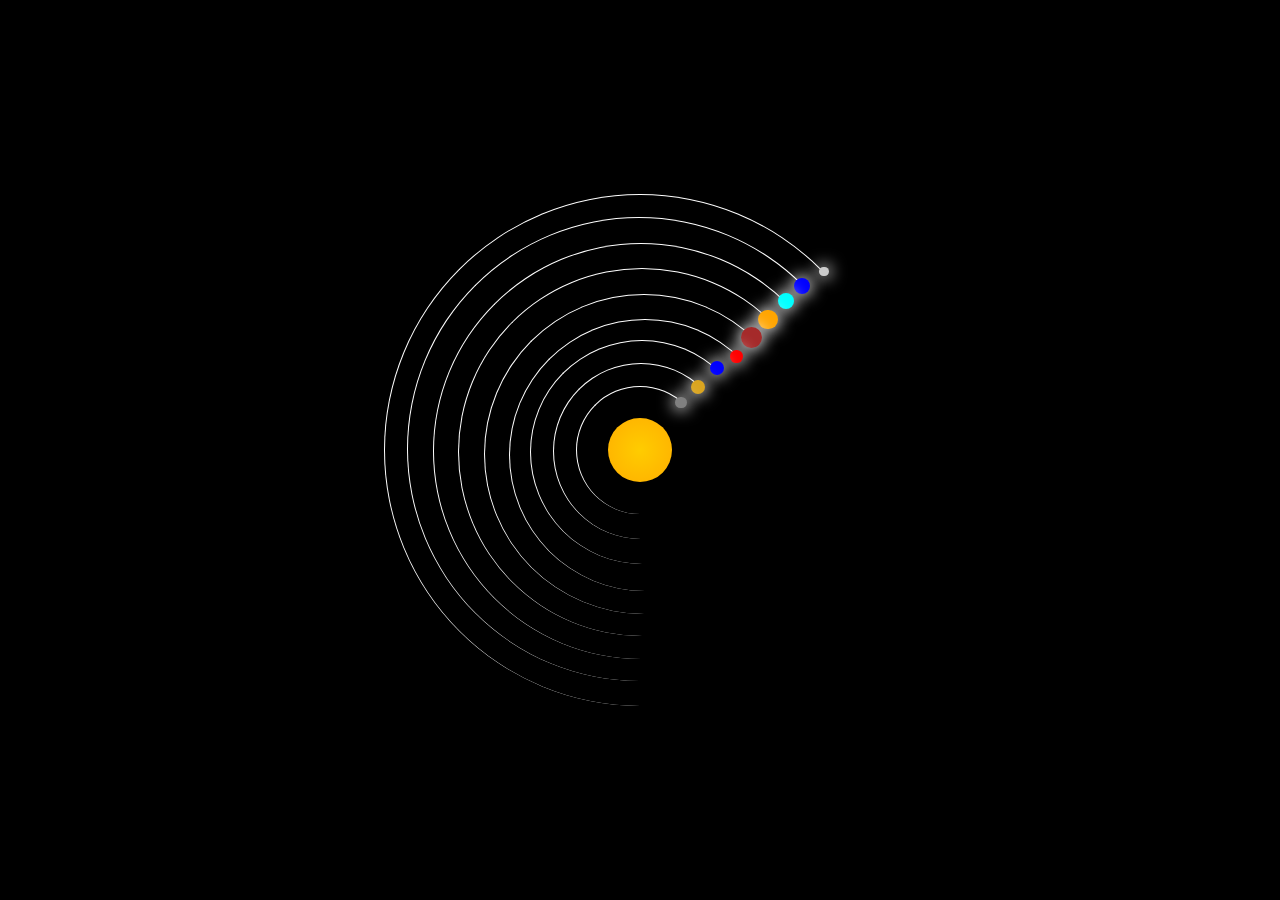
<file: complete-solar-system/index.html>
<!DOCTYPE html>
<html lang="pt-br">
<head>
    <meta charset="UTF-8">
    <meta name="viewport" content="width=device-width, initial-scale=1.0">
    <link rel="shortcut icon" href="img/favicon.ico" type="image/x-icon">
    <link rel="stylesheet" href="style.css">
    <title>Sistema solar</title>
</head>
<body>
    <div class="container">
        <div class="pluto planet"></div>
        <div class="neptune planet"></div>
        <div class="uranus planet"></div>
        <div class="saturn planet"></div>
        <div class="jupiter planet"></div>
        <div class="mars planet"></div>
        <div class="earth planet"></div>
        <div class="venus planet"></div>
        <div class="mercury planet"></div>
        <div class="sun"></div>
    </div>
</body>
</html>
</file>
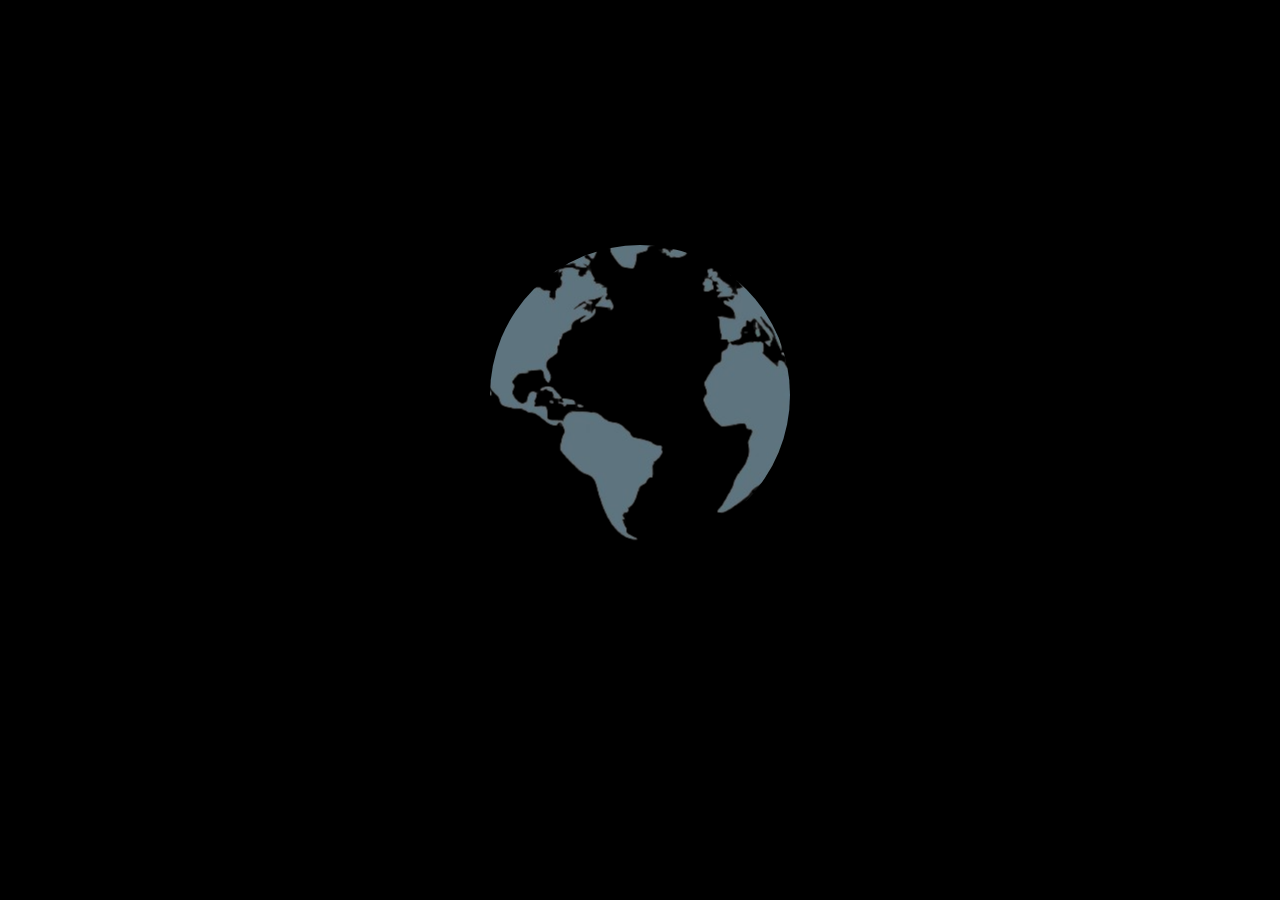
<file: light-globe/index.html>
<!DOCTYPE html>
<html lang="pt-br">
<head>
    <meta charset="UTF-8">
    <meta name="viewport" content="width=device-width, initial-scale=1.0">
    <link rel="stylesheet" href="assets/css/style.css">
    <link rel="stylesheet" href="https://cdnjs.cloudflare.com/ajax/libs/font-awesome/6.5.2/css/all.min.css" integrity="sha512-SnH5WK+bZxgPHs44uWIX+LLJAJ9/2PkPKZ5QiAj6Ta86w+fsb2TkcmfRyVX3pBnMFcV7oQPJkl9QevSCWr3W6A==" crossorigin="anonymous" referrerpolicy="no-referrer"/>
    <link rel="shortcut icon" href="assets/images/favicon.ico" type="image/x-icon">
    <title>Light Globe</title>
</head>
<body>
    <div class="globe-container" id="globe-container">
        <div class="globe" id="globe"></div>
        <div class="aste"></div>
        <div class="base"></div>
    </div>

    <div class="buttons-container" id="buttons-container">
        <label class="button"><i class="fa-solid fa-eye-dropper"></i><input type="color" id="color-selector"></label>
        <button class="button" id="on-off"><i class="fa-solid fa-power-off"></i></button>
    </div>

    <script src="assets/js/script.js"></script>
</body>
</html>
</file>
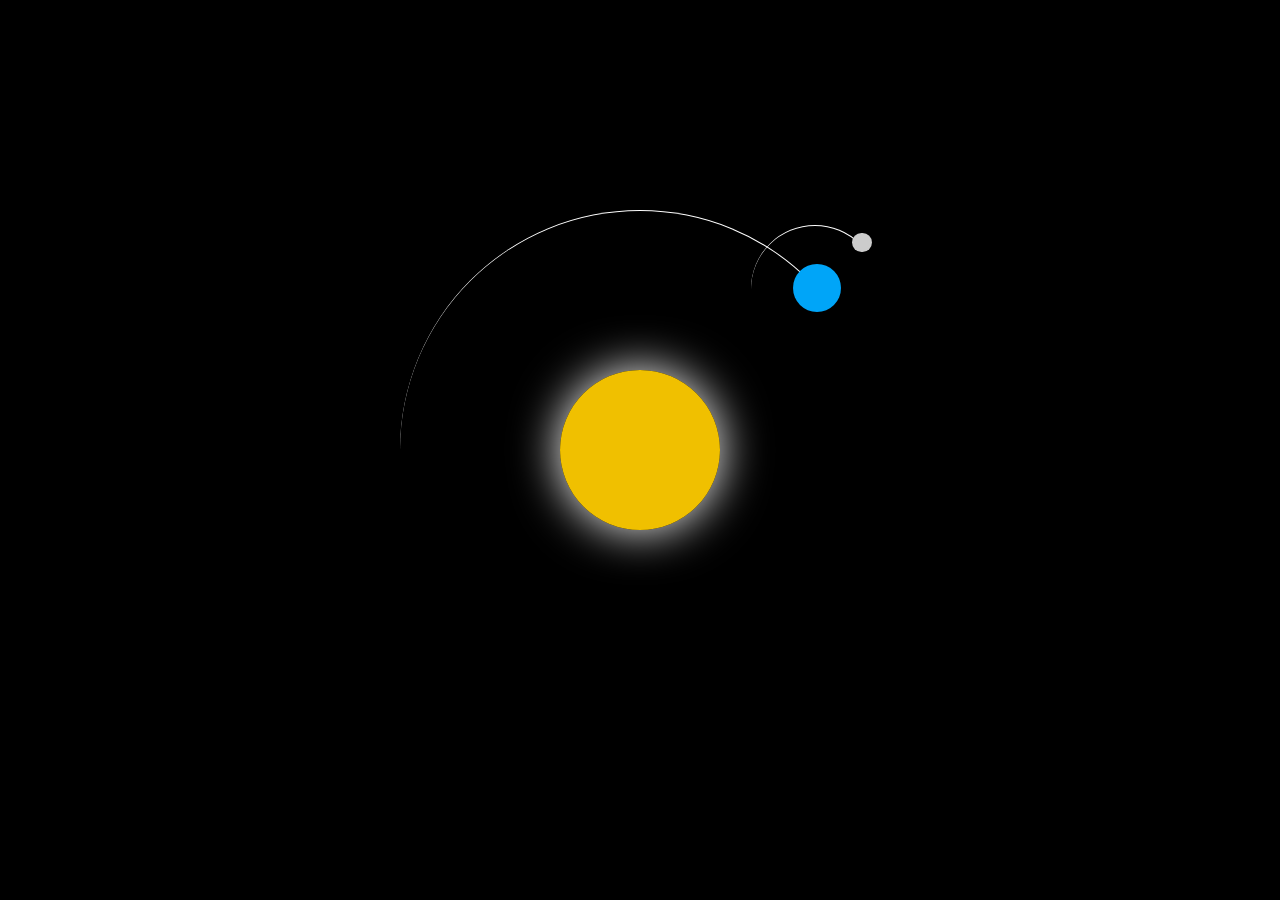
<file: solar-system/index.html>
<!DOCTYPE html>
<html lang="pt-br">
<head>
    <meta charset="UTF-8">
    <meta name="viewport" content="width=device-width, initial-scale=1.0">
    <link rel="shortcut icon" href="img/favicon.ico" type="image/x-icon">
    <link rel="stylesheet" href="style.css">
    <title>Solar System</title>
</head>
<body>
    <section>
        <div class="container">
            <div class="sun"></div>
            <div class="earth">
                <div class="moon"></div>
            </div>
        </div>
    </section>
</body>
</html>
</file>
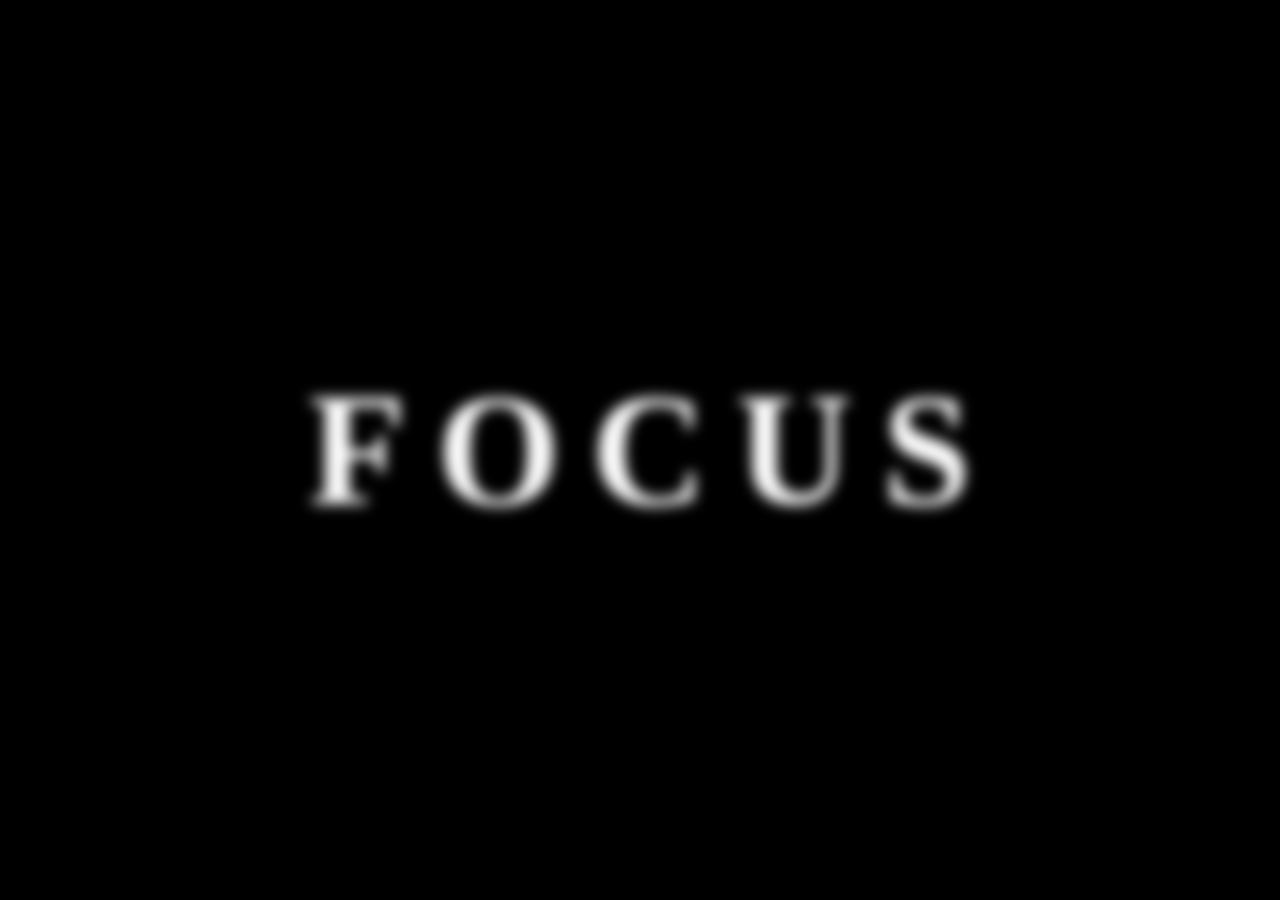
<file: focus/focus.html>
<!DOCTYPE html>
<html lang="pt-br">
<head>
    <meta charset="UTF-8">
    <meta name="viewport" content="width=device-width, initial-scale=1.0">
    <link rel="stylesheet" href="style.css">
    <title>FOCUS</title>
</head>
<body>
    <div>
        <span>F</span>
        <span>o</span>
        <span>c</span>
        <span>u</span>
        <span>s</span>
    </div>
</body>
</html>
</file>
<file: complete-solar-system/style.css>
* {
    margin: 0;
    padding: 0;
    box-sizing: border-box;
}

body {
    width: 100vw;
    height: 100vh;
    background-color: black;
    display: flex;
    justify-content: center;
    align-items: center;
}

.container {
    width: 32em;
    height: 32em;
    position: relative;
    display: flex;
    align-items: center;
    justify-content: center;
}

.planet {
    position: absolute;
    border-radius: 50%;
    border-style: solid;
    border-color: white transparent transparent white;
    border-width: 0.1em 0.1em 0 0.09em;
    animation: orbit linear infinite;
}

.planet::after {
    content: '';
    position: absolute;
    border-radius: 50%;
    width: 1em;
    height: 1em;
    box-shadow: 0 0 1em 0.1em white;
}

.sun {
    width: 4em;
    height: 4em;
    background: radial-gradient(#ffcc00, #ffae00);
    border-radius: 50%;
    animation: light-pulse 3s linear infinite alternate-reverse;
}

@keyframes light-pulse {
    0% {
        box-shadow: 0 0 4em white;
    }
    100% {
        box-shadow: 0 0 1em white;
    }
}

.mercury {
    top: 37.5%;
    left: 37.5%;
    width: 8em;
    height: 8em;
    animation-duration: 3.6s;
}

.mercury::after {
    top: 8%;
    right: 13%;
    width: 0.7em;
    height: 0.7em;
    background-color: gray;
}

.venus {
    top: 33%;
    left: 33%;
    width: 11em;
    height: 11em;
    animation-duration: 4.62s;
}

.venus::after {
    top: 9%;
    right: 13%;
    width: 0.9em;
    height: 0.9em;
    background-color: goldenrod;
}

.earth {
    top: 28.5%;
    left: 28.5%;
    width: 14em;
    height: 14em;
    border-radius: 50%;
    animation-duration: 7.5s;

}

.earth::after {
    top: 9%;
    right: 13%;
    width: 0.9em;
    height: 0.9em;
    background-color: blue;
}

.mars {
    top: 24.5%;
    left: 24.5%;
    width: 17em;
    height: 17em;
    animation-duration: 14.2s;

}

.mars::after {
    top: 11%;
    right: 14%;
    width: 0.8em;
    height: 0.8em;
    background-color: red;
}

.jupiter {
    top: 19.5%;
    left: 19.5%;
    width: 20em;
    height: 20em;
    animation-duration: 58.9s;
}

.jupiter::after {
    top: 10%;
    right: 13%;
    width: 1.3em;
    height: 1.3em;
    background-color: brown;
}

.saturn {
    top: 14.5%;
    left: 14.5%;
    width: 23em;
    height: 23em;
    animation-duration: 220.7s;

}

.saturn::after {
    top: 11%;
    right: 13%;
    width: 1.2em;
    height: 1.2em;
    background-color: orange;
}

.uranus {
    top: 9.5%;
    left: 9.5%;
    width: 26em;
    height: 26em;
    animation-duration: 630s;

}

.uranus::after {
    top: 12%;
    right: 13%;
    width: 1em;
    height: 1em;
    background-color: cyan;
}

.neptune {
    top: 4.5%;
    left: 4.5%;
    width: 29em;
    height: 29em;
    animation-duration: 1235.5s;

}

.neptune::after {
    top: 13%;
    right: 13%;
    width: 1em;
    height: 1em;
    background-color: blue;
}

.pluto {
    width: 32em;
    height: 32em;
    animation-duration: 1862.9s;
}

.pluto::after {
    top: 14%;
    right: 13%;
    width: 0.6em;
    height: 0.6em;
    background-color: #ccc;
}

@keyframes orbit {
    to {
        transform: rotate(360deg);
    }
}
</file>
<file: light-globe/assets/css/style.css>
* {
    margin: 0;
    padding: 0;
    box-sizing: border-box;
}

:root {
    --global-color: white;
}

body {
    width: 100vw;
    height: 100vh;
    display: flex;
    justify-content: center;
    align-items: center;
    background-color: black;
}

.globe-container {
    display: flex;
    flex-direction: column;
    align-items: center;
    margin: 1em;
}

.globe-container.active .globe {
    background-color: var(--global-color);
    animation: pulse 3s infinite linear alternate;
}

.globe {
    width: 300px;
    height: 300px;
    border-radius: 50%;
    background-image: url('../images/globe-earth-vector-illustration.png');
    background-repeat: no-repeat;
    background-position: center;
}

@keyframes pulse {
    0% {
        box-shadow: 0 0 15em 1em var(--global-color);
    }
    100% {
        box-shadow: 0 0 7em 1em var(--global-color);
    }
}

.aste {
    width: 30px;
    height: 60px;
    background: black;
}

.base {
    width: 200px;
    height: 50px;
    border-radius: 20px 20px 0 0;
    background: black;
}

.globe-container.active .aste, .globe-container.active .base {
    background: rgb(22, 22, 22);
}

.buttons-container {
    position: absolute;
    bottom: 0;
    right: 0;
    margin: 5em 3em;
    display: flex;
    flex-direction: column;
    background: black;
}

.button {
    width: 100px;
    height: 100px;
    color: white;
    font-size: 2em;
    background: transparent;
    border: none;
    outline: none;
    display: flex;
    justify-content: center;
    align-items: center;
    position: relative;
}

.button:hover {
    border: none;
    outline: none;
    cursor: pointer;
    transform: scale(1.1);
}

.button:active {
    transform: scale(0.9);
}

#color-selector {
    background: none;
    width: 70px;
    height: 70px;
    cursor: pointer;
    position: absolute;
    top: 50%;
    right: 50%;
    transform: translate(50%, -50%);
    z-index: -1;
}

#color-selector:hover {
    outline: 0 none;
    border: 0 none;
}

#color-selector::-webkit-color-swatch {
    border-radius: 50%;
}

#color-selector::-moz-color-swatch {
    border-radius: 50%;
}

@media (max-width: 700px) {
    .buttons-container {
        flex-direction: row;
        left: 0;
        margin: 1em 2em;
    }
}
</file>
<file: solar-system/style.css>
* {
    margin: 0;
    padding: 0;
    box-sizing: border-box;
}

body {
    background-color: black;
}

section {
    width: 100vw;
    height: 100vh;
    display: flex;
    align-items: center;
    justify-content: center;
}

.container {
    width: 480px;
    height: 480px;
    position: relative;
    display: flex;
    align-items: center;
    justify-content: center;
}

.sun {
    width: 10em;
    height: 10em;
    background-color: #ffcc00f0;
    border-radius: 50%;
    box-shadow: 0 0 3em white;
}

.earth, .moon {
    position: absolute;
    border-style: solid;
    border-color: white transparent transparent transparent;
    border-width: 0.1em 0.1em 0 0;
    border-radius: 50%;
}

.earth {
    top: 0;
    left: 0;
    width: 30em;
    height: 30em;
    animation: orbit 36.5s linear infinite;
}

.moon {
    top: 3%;
    right: 0;
    width: 8em;
    height: 8em;
    animation: orbit 2.7s linear infinite;
}

.earth::before, .moon::before {
    content: '';
    position: absolute;
    border-radius: 50%;
}

.earth::before {
    top: 11%;
    right: 8%;
    width: 3em;
    height: 3em;
    background-color: #00a5f8;
}

.moon::before {
    top: 5%;
    right: 5%;
    width: 1.2em;
    height: 1.2em;
    background-color: #ccc;
}

@keyframes orbit {
    to {
        transform: rotate(360deg);
    }
}

@media (max-width: 500px) {
    .container {
        width: 375px;
        height: 375px;
    }
    .sun {
        width: 7em;
        height: 7em;
    }
    .earth {
        width: 375px;
        height: 375px;
    }
    .moon {
        width: 6em;
        height: 6em;
    }
    .earth::before {
        width: 2em;
        height: 2em;
    }
}

@media (max-width: 400px) {
    .container {
        width: 340px;
        height: 340px;
    }
    .sun {
        width: 5em;
        height: 5em;
    }
    .earth {
        width: 340px;
        height: 340px;
    }
    .moon {
        top: 5%;
        right: 2%;
        width: 5em;
        height: 5em;
    }
    .moon::before {
        width: 1em;
        height: 1em;
    }
}
</file>
<file: focus/style.css>
* {
    margin: 0;
    padding: 0;
    box-sizing: border-box;
}
body {
    font-family: serif;
    background-color: black;
    height: 100vh;
    display: flex;
    justify-content: center;
    align-items: center;
}
div {
    display: flex;
    justify-content: center;
    align-items: center;
    gap: 30px;
}
span {
    color: white;
    font-size: 10em;
    text-transform: uppercase;
    font-weight: 700;
    filter: blur(7px);
}
span:hover {
    filter: none;
    cursor: default;
    transition: 0.2s;
}

@media (max-width: 800px) {
    span {
        font-size: 6em;
    }
}@media (max-width: 540px) {
    span {
        font-size: 4em;
    }
}
</file>
